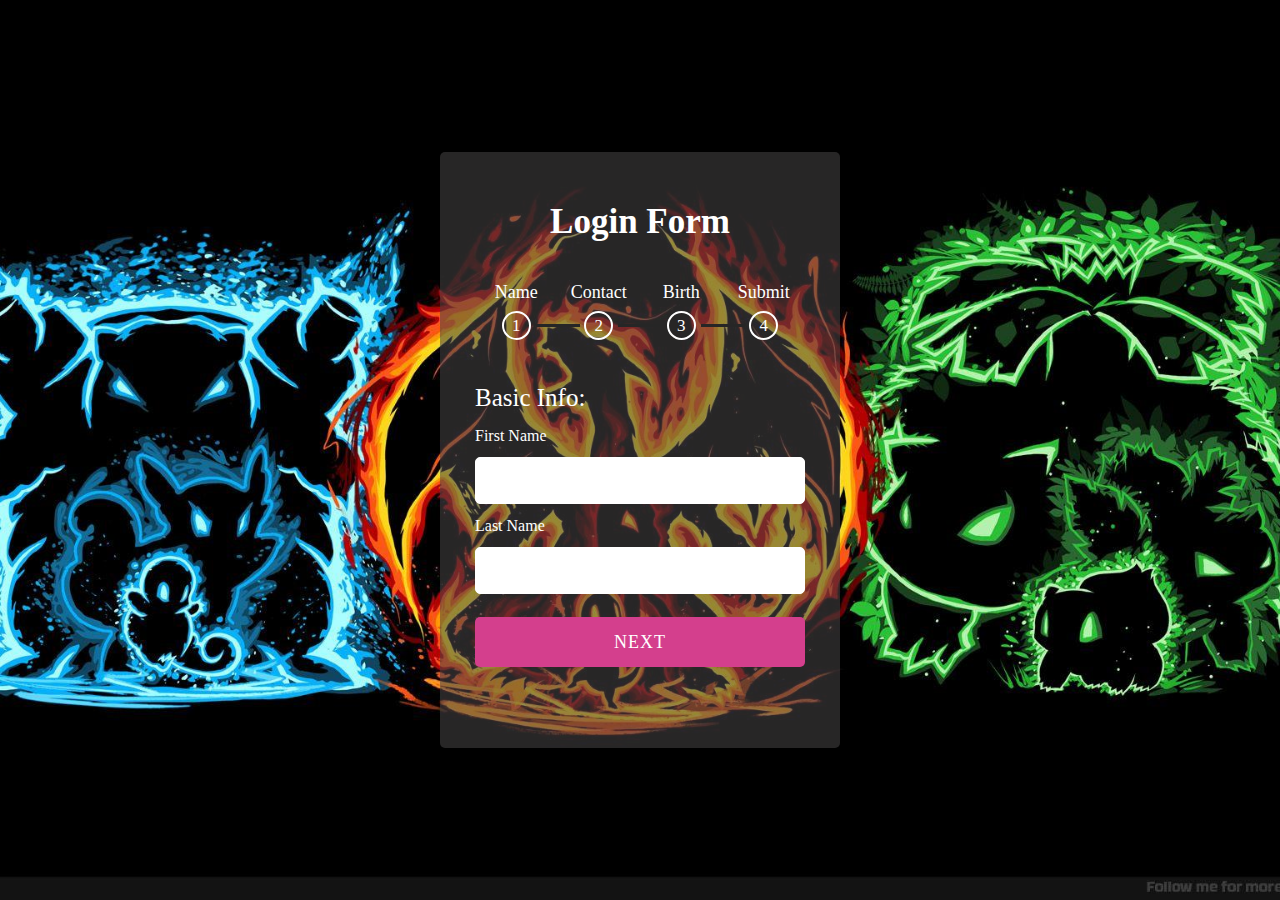
<file: templates/index.html>
<!DOCTYPE html>
<html lang="en">
<head>
    <meta charset="UTF-8">
    <meta http-equiv="X-UA-Compatible" content="IE=edge">
    <meta name="viewport" content="width=device-width, initial-scale=1.0">
    <title>Ignis</title>
    <link rel="shortcut icon" href="https://external-content.duckduckgo.com/iu/?u=https%3A%2F%2Ftse1.mm.bing.net%2Fth%3Fid%3DOIP.ES57zvudfOcNfPu7IGELewHaJ1%26pid%3DApi&f=1&ipt=27e1e62ab46753f5887a26f6bbb9b9aa2307ba2b0210751d84049fafacc97b3b&ipo=images" type="image/x-icon">
    <link rel="stylesheet" href="/static/css/style.css">
    <script src="/static/js/app.js" defer></script>
</head>
<body>
    <div class="container">
        <header>Login Form</header>
        <div class="progress-bar">
            <div class="step">
                <p>Name</p>
                <div class="bullet">
                    <span>1</span>
                </div>
                <div class="check">
                    <img src="/static/img/done_50px.png" style="height: 20px; width: 20px;">
                </div>
            </div>
            <div class="step">
                <p>Contact</p>
                <div class="bullet">
                    <span>2</span>
                </div>
                <div class="check">
                    <img src="/static/img/done_50px.png" style="height: 20px; width: 20px;">
                </div>
            </div>
            <div class="step">
                <p>Birth</p>
                <div class="bullet">
                    <span>3</span>
                </div>
                <div class="check">
                    <img src="/static/img/done_50px.png" style="height: 20px; width: 20px;">
                </div>
            </div>
            <div class="step">
                <p>Submit</p>
                <div class="bullet">
                    <span>4</span>
                </div>
                <div class="check">
                    <img src="/static/img/done_50px.png" style="height: 20px; width: 20px;">
                </div>
            </div>
        </div>
        <div class="form-outer">
            <form action="/" method="post">
                <div class="page slidepage">
                    <div class="title">Basic Info:</div>
                    <div class="field">
                        <div class="label">First Name</div>
                        <input type="text" required name="fname" class="fname">
                    </div>
                    <div class="field">
                        <div class="label">Last Name</div>
                        <input type="text" name="lname">
                    </div>
                    <div class="field nextBtn">
                        <button>Next</button>
                    </div>
                </div>

                <div class="page">
                    <div class="title">Contact Info:</div>
                    <div class="field">
                        <div class="label">Email Address</div>
                        <input type="email" name="email" class="em">
                    </div>
                    <div class="field">
                        <div class="label">Phone Number</div>
                        <input type="text" name="number" class="pn">
                    </div>
                    <div class="field btns">
                        <button class="prev-1 prev">Previous</button>
                        <button class="next-1 next">Next</button>
                    </div>
                </div>

                <div class="page">
                    <div class="field">
                        <div class="label">Address</div>
                        <input type="text" name="address" class="address">
                    </div>
                    <div class="title">Now we need information on how to contact your local fire station</div>
                    
                    <div class="field btns">
                        <button class="prev-2 prev">Previous</button>
                        <button class="next-2 next">Next</button>
                    </div>
                </div>

                <div class="page">
                    <div class="title">Fire Station Details:</div>
                    <div class="field">
                        <div class="label">Emergency Number</div>
                        <input type="text" class="en" name="emergencynumber">
                    </div>
                    <div class="field">
                        <div class="label">Fire station Email</div>
                        <input type="email" class="fireem" name="emergencyemail">
                    </div>
                    <div class="field btns">
                        <button class="prev-3 prev">Previous</button>
                        <button class="submit">Submit</button>
                    </div>
                </div>
            </form>
        </div>
    </div>
</body>
</html>
</file>
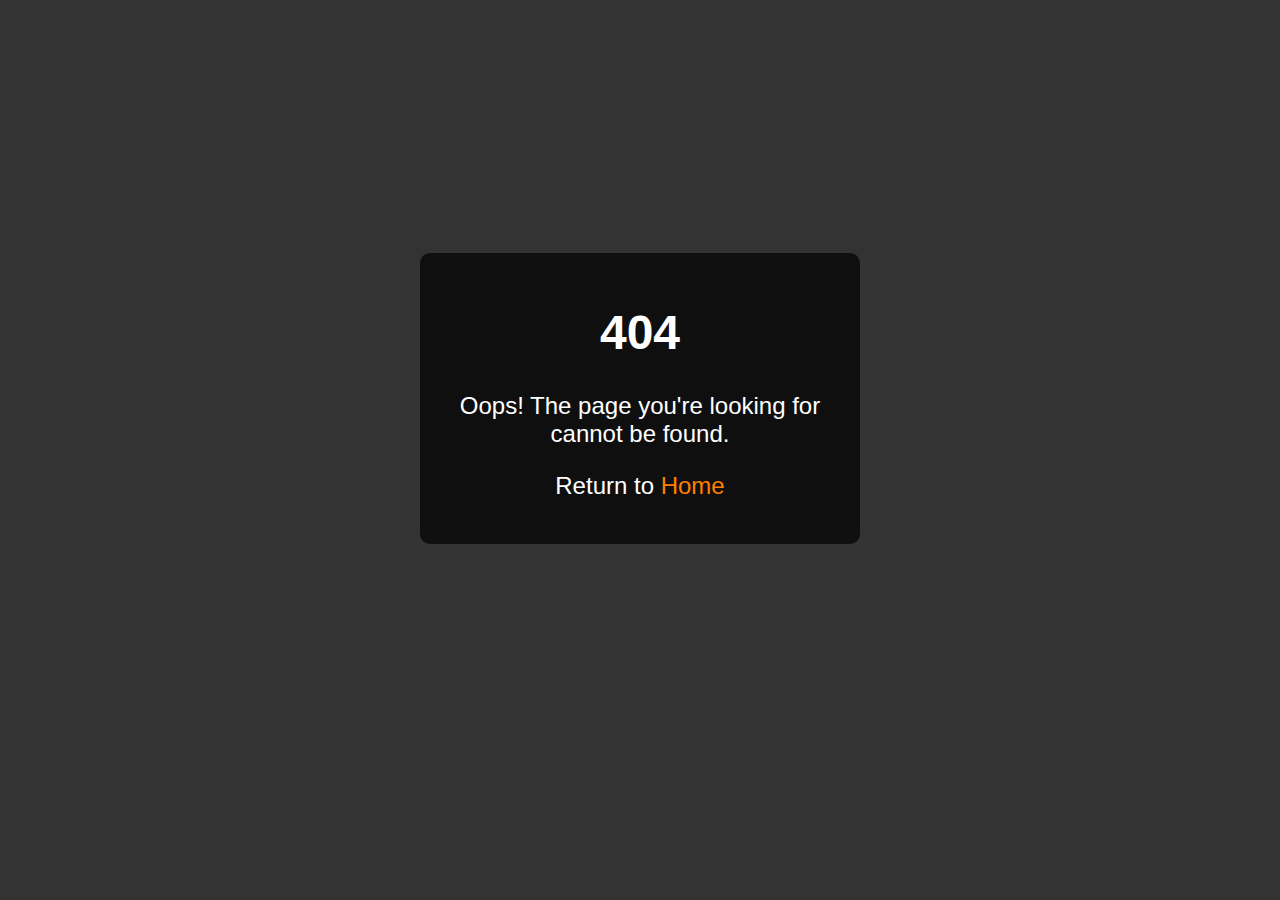
<file: templates/404page.html>
<!DOCTYPE html>
<html lang="en">
<head>
    <meta charset="UTF-8">
    <meta name="viewport" content="width=device-width, initial-scale=1.0">
    <style>
        body {
            background-color: #333; /* Dark background color */
            color: #fff; /* Text color */
            font-family: Arial, sans-serif;
            text-align: center;
        }

        .container {
            margin: 20% auto;
            padding: 20px;
            max-width: 400px;
            border-radius: 10px;
            background-color: rgba(0, 0, 0, 0.7); /* Semi-transparent dark background */
        }

        h1 {
            font-size: 48px;
        }

        p {
            font-size: 24px;
        }

        a {
            color: #ff7f00; /* Link color */
            text-decoration: none;
        }

        a:hover {
            text-decoration: underline;
        }
    </style>
    <title>404 - Page Not Found</title>
</head>
<body>
    <div class="container">
        <h1>404</h1>
        <p>Oops! The page you're looking for cannot be found.</p>
        <p>Return to <a href="/">Home</a></p>
    </div>
</body>
</html>
</file>
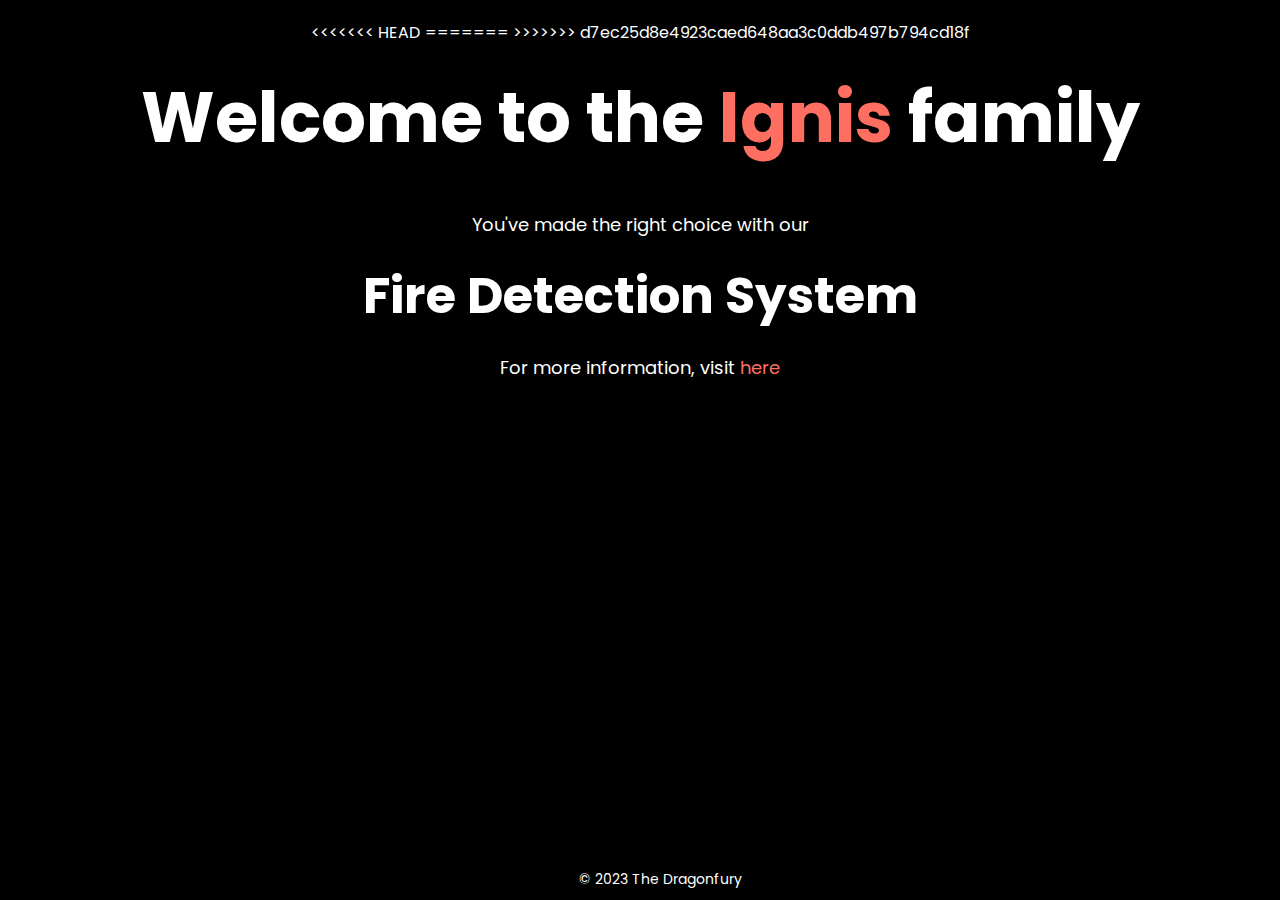
<file: templates/greetings.html>
<!DOCTYPE html>
<html lang="en">
<head>
    <meta charset="UTF-8">
    <meta name="viewport" content="width=device-width, initial-scale=1.0">
<<<<<<< HEAD
    <title>Welcome to Ignis</title>
    <link rel="stylesheet" href="../static/css/greetings.css">
=======
    <link rel="shortcut icon" href="https://external-content.duckduckgo.com/iu/?u=https%3A%2F%2Ftse1.mm.bing.net%2Fth%3Fid%3DOIP.ES57zvudfOcNfPu7IGELewHaJ1%26pid%3DApi&f=1&ipt=27e1e62ab46753f5887a26f6bbb9b9aa2307ba2b0210751d84049fafacc97b3b&ipo=images" type="image/x-icon">
    <title>Ignis</title>
>>>>>>> d7ec25d8e4923caed648aa3c0ddb497b794cd18f
</head>
<body>
    <header>
        <h1>Welcome to the <span class="ignite">Ignis</span> family</h1>
    </header>
    <section class="content">
        <p>You've made the right choice with our</p>
        <h2>Fire Detection System</h2>
        <p>For more information, visit <a href="#">here</a></p>
    </section>
    <footer>
        <p>&copy; 2023 The Dragonfury</p>
    </footer>
</body>
</html>
</file>
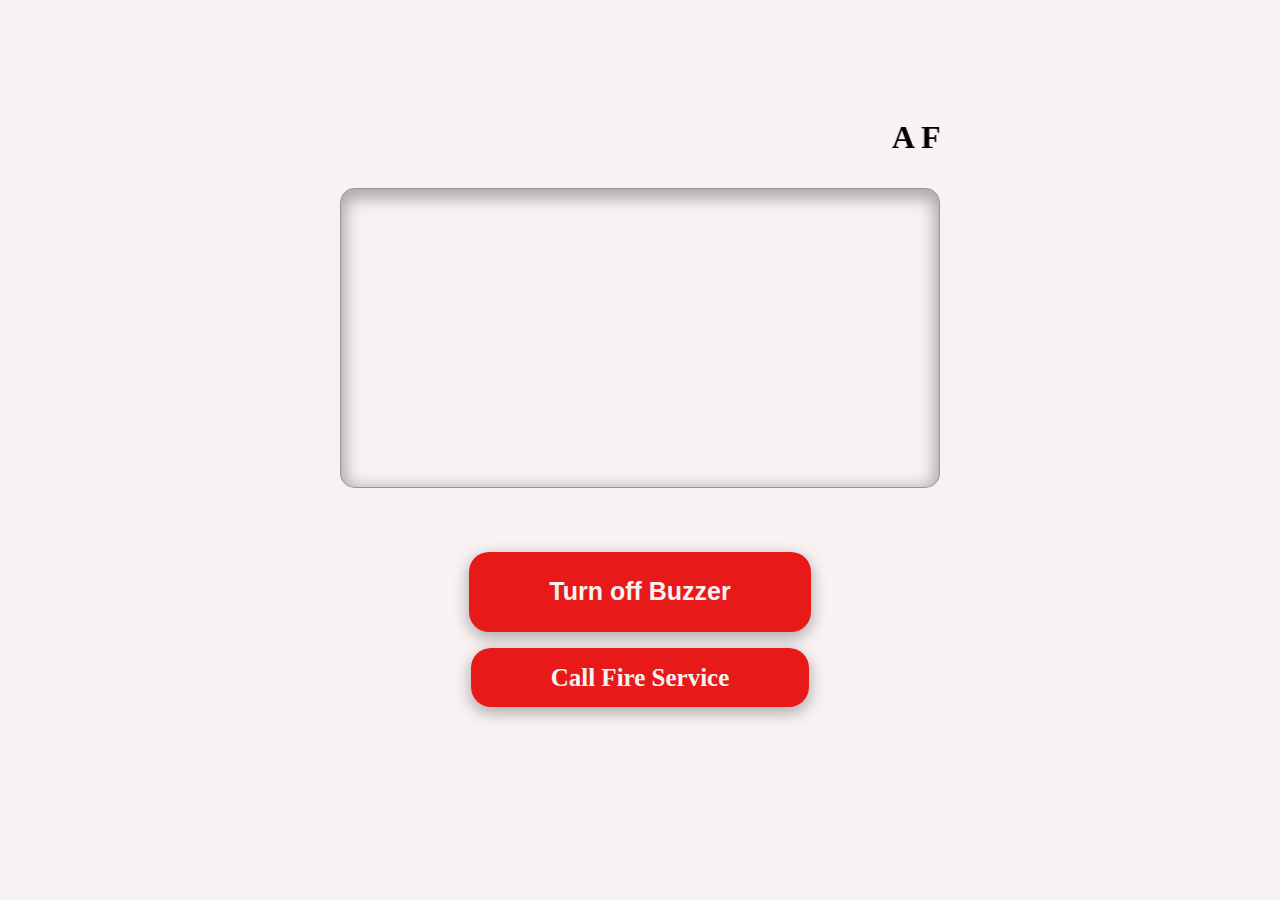
<file: templates/home.html>
<!DOCTYPE html>
<html lang="en">
<head>
    <meta charset="UTF-8">
    <meta http-equiv="X-UA-Compatible" content="IE=edge">
    <meta name="viewport" content="width=device-width, initial-scale=1.0">
    <title>Ignis</title>
    <link rel="shortcut icon" href="https://external-content.duckduckgo.com/iu/?u=https%3A%2F%2Ftse1.mm.bing.net%2Fth%3Fid%3DOIP.ES57zvudfOcNfPu7IGELewHaJ1%26pid%3DApi&f=1&ipt=27e1e62ab46753f5887a26f6bbb9b9aa2307ba2b0210751d84049fafacc97b3b&ipo=images" type="image/x-icon">
    <link rel="stylesheet" href="/static/css/home.css">
</head>
<body>
    <div class="container">
        <div class="con">
            <marquee behavior="" direction="">
                <h1>A fire has been detected!!!</h1>
            </marquee>
            <iframe src="http://192.168.1.117:8080/video" allowfullscreen></iframe>
            <form action="/turnOff" method="post">
                <button type="submit" class="turnoff">Turn off Buzzer</button>
            </form>
            <form action="/" method="post">
                <a class="turnoff" href="tel:{{number}}">Call Fire Service</a>
            </form>
        </div>
    </div>
</body>
</html>
</file>
<file: static/css/style.css>
*{
    margin: 0;
    padding: 0;
    outline: none;
    font-family: Poppins;
}
body{
    display: flex;
    align-items: center;
    justify-content: center;
    min-height: 100vh;
    background: url(/static/img/bgimage.jpg);
    background-position: center;
    background-size: cover;
}
.container{
    width: 330px;
    background: rgba(71, 69, 69, 0.548);
    border-radius: 5px;
    text-align: center;
    padding: 50px 35px 10px 35px;
    color: white;
}
.container header{
    font-size: 35px;
    font-weight: 600;
    margin: 0 0 30px 0;
    color: white;
}
.container .form-outer{
    width: 100%;
    overflow: hidden;
}
.form-outer form{
    display: flex;
    width: 400%;
}
.form-outer form .page{
    width: 25%;
    transition: margin-left 0.3s ease-in-out;
}
.form-outer form .page .title{
    text-align: left;
    font-size: 25px;
    font-weight: 500;
}
.form-outer form .page .field{
    height: 45px;
    width: 330px;
    margin: 45px 0;
    display: flex;
    position: relative;
}
.form-outer form .page .field .label{
    position: absolute;
    top: -30px;
    font-weight: 500;
}
.form-outer form .page .field input{
    height: 100%;
    width: 100%;
    border: 1px solid white;
    border-radius: 5px;
    font-size: 18px;
    padding-left: 15px;
}
form .page .field select{
    width: 100%;
    padding-left: 10px;
    font-size: 17px;
    font-weight: 500;
}
.form-outer form .page .field button{
    width: 100%;
    height: calc(100% + 5px);
    margin-top: -20px;
    border: none;
    background: #d43f8d;
    border-radius: 5px;
    color: #fff;
    font-size: 18px;
    font-weight: 500;
    letter-spacing: 1px;
    text-transform: uppercase;
    cursor: pointer;
    transition: 0.3s ease;
}
.form-outer form .page .field button:hover{
    background: #000;
}
.form-outer form .page .btns button{
    margin-top: -20px!important;
}
form .page .btns button.prev{
    margin-right: 3px;
    font-size: 17px;
}
form .page .btns button.next{
    margin-left: 3px;
}
.container .progress-bar{
    display: flex;
    margin: 40px 0;
}
.container .progress-bar .step{
    position: relative;
    text-align: center;
    width: 100%;
}
.progress-bar .step p{
    font-size: 18px;
    font-weight: 500;
    color: #fff;
    margin-bottom: 8px;
    transition: 0.2s;
}
.progress-bar .step p.active{
    color: #d43f8d;
}
.progress-bar .step .bullet{
    position: relative;
    height: 25px;
    width: 25px;
    border: 2px solid #fff;
    display: inline-block;
    border-radius: 50%;
    transition: 0.2s;
}
.progress-bar .step .bullet.active{
    border-color: #d43f8d;
    background: #d43f8d;
}
.progress-bar .step:last-child .bullet::before,
.progress-bar .step:last-child .bullet::after{
    display: none;
}
.progress-bar .step .bullet::before,
.progress-bar .step .bullet::after{
    position: absolute;
    content: '';
    bottom: 11px;
    right: -51px;
    height: 3px;
    width: 44px;
    background: #262626;
}
.progress-bar .step .bullet.active::after{
    background: #d43f8d;
    transform: scaleX(0);
    transform-origin: left;
    animation: animate 0.3s linear forwards;
}
@keyframes animate{
    100%{
        transform: scaleX(1);
    }
}
.progress-bar .step .bullet span{
    font-weight: 500;
    font-size: 17px;
    line-height: 25px;
    position: absolute;
    left: 50%;
    transform: translateX(-50%);
}
.progress-bar .step .bullet.active span{
    display: none;
}
.progress-bar .step .check{
    position: absolute;
    left: 50%;
    top: 70%;
    font-size: 15px;
    transform: translate(-50%, -50%);
    display: none;
}
.progress-bar .step .check.active{
    display: block;
}
</file>
<file: static/css/greetings.css>
@import url('https://fonts.googleapis.com/css2?family=Poppins:ital,wght@0,200;0,300;0,400;0,500;0,600;0,700;1,400&display=swap');
*{
    margin: 0;
    padding: 0;
    box-sizing: border-box;
    font-family: Poppins;
}

body {
    background-color: #000;
    color: #fff;
    font-family: Poppins;
    text-align: center;
    overflow: hidden;
    padding: 20px;
}

header {
    margin: 20px 0;
}

header h1{
    font-size: 70px;
}

.ignite {
    color: #ff6f61; /* Flame color */
}

.content {
    padding: 20px;
}

.content p{
    font-size: large;
}

h2 {
    font-size: 50px;
    margin: 20px 0;
}

a {
    color: #ff6f61;
    text-decoration: none;
}

a:hover {
    text-decoration: underline;
}

footer {
    position: absolute;
    bottom: 0;
    width: 100%;
    background-color: #000;
    padding: 10px 0;
}

footer p {
    font-size: 14px;
}

/* Flame animation - You can add this for a subtle flame effect */
@keyframes flame {
    0% { color: #ff6f61; }
    50% { color: #ffbb55; }
    100% { color: #ff6f61; }
}

.ignite {
    animation: flame 2s infinite;
}
</file>
<file: static/css/home.css>
*{
    margin: 0;
    padding: 0;
    box-sizing: border-box;
}

body{
    background: rgb(248, 242, 242);
}
h1{
    text-transform: capitalize;
}

iframe{
    height: 300px;
    width: 600px;
    border-radius: 15px;
    border: 1px solid rgba(0, 0, 0, 0.384);
    background-color: rgb(248, 242, 242);
    box-shadow: inset 0px 5px 15px 5px rgba(0, 0, 0, 0.295);
    margin-bottom: 2rem;
    overflow: hidden;
    object-position: center;
    object-fit: cover;
}

.container{
    display: flex;
    justify-content: center;
    align-items: center;
    min-height: 90vh;
}

.con{
    display: flex;
    justify-content: center;
    align-items: center;
    flex-direction: column;
    gap: 2rem;
}

.turnoff{
    padding: 1rem 5rem;
    height: 80px;
    width: fit-content;
    font-weight: 600;
    font-size: 25px;
    border-radius: 20px;
    background: rgb(231, 25, 25);
    color: rgb(248, 242, 242);
    border: none;
    box-shadow: 0px 5px 15px 1px rgba(0, 0, 0, 0.295);
    cursor: pointer;
    text-decoration: none;
}
.turnoff:hover{
    background: rgb(241, 69, 69);
}
</file>
